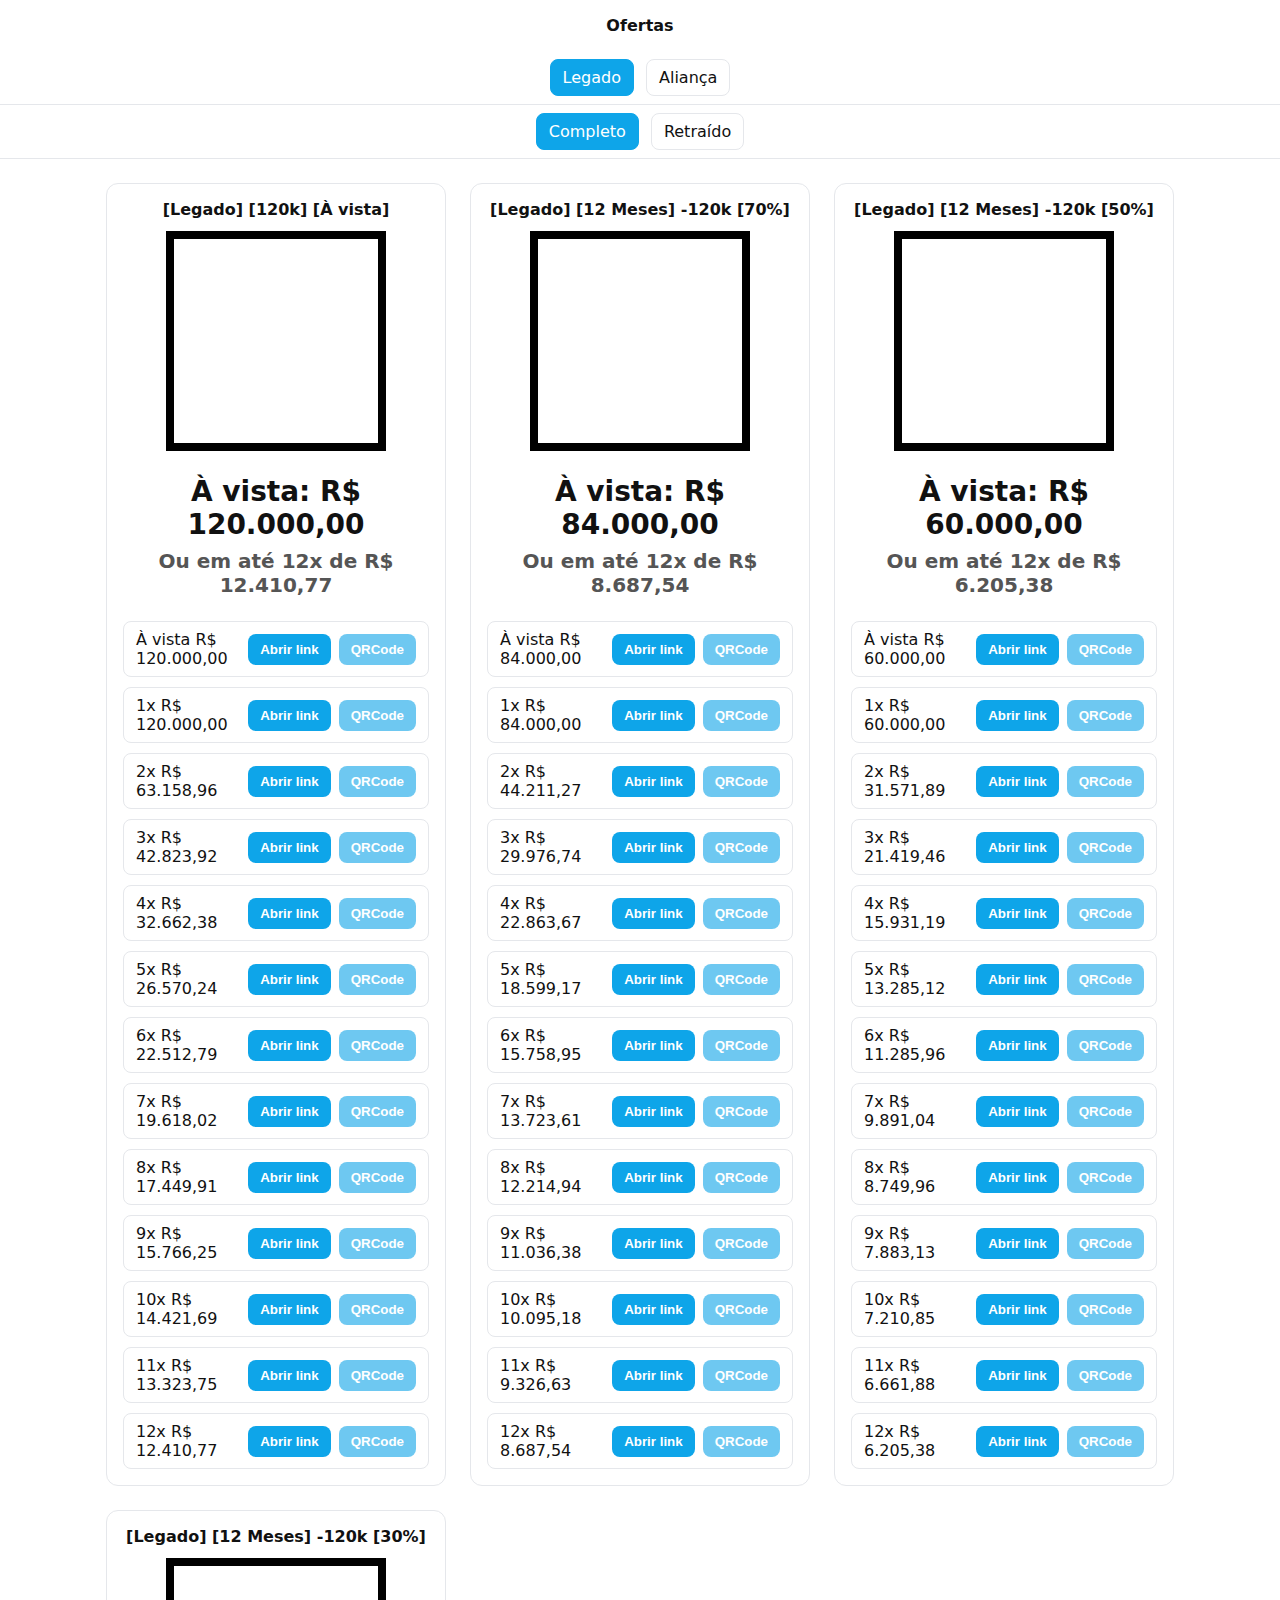
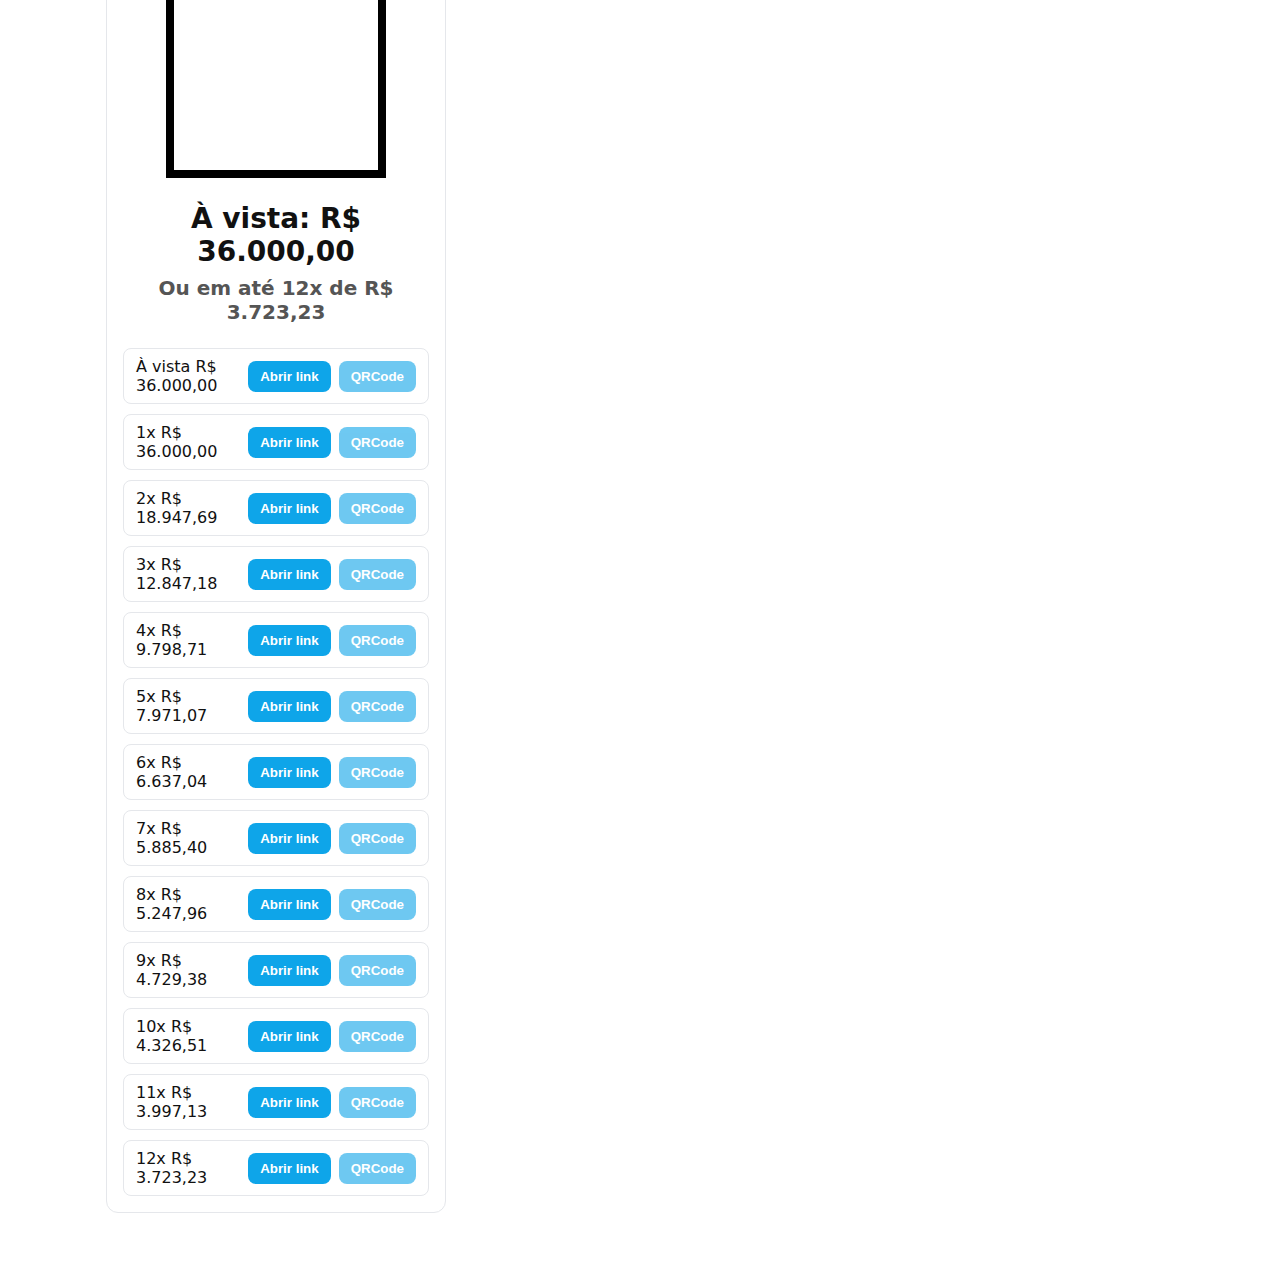
<file: index.html>
<!DOCTYPE html>
<html lang="pt-BR">
<head>
  <meta charset="UTF-8" />
  <meta name="viewport" content="width=device-width, initial-scale=1.0" />
  <title>Tabela de Valores</title>
  <link rel="stylesheet" href="styles.css" />
</head>
<body>
  <header class="top-header">Ofertas</header>
  <nav class="nav">
    <a href="#" class="nav-link nav-link-cat active" data-cat="legado">Legado</a>
    <a href="#" class="nav-link nav-link-cat" data-cat="alianca">Aliança</a>
  </nav>
  <nav class="nav">
    <a href="#" class="nav-link nav-link-page active" data-page="full">Completo</a>
    <a href="#" class="nav-link nav-link-page" data-page="collapsed">Retraído</a>
  </nav>

  <main class="container">
    <section id="page-full">
      <section id="grid" class="grid"></section>
    </section>
    <section id="page-collapsed" class="hidden">
      <section id="grid-collapsed" class="grid"></section>
    </section>
  </main>

  <div id="qr-modal" class="modal hidden">
    <div class="modal-content">
      <div class="modal-header">QR Code</div>
      <div class="modal-body">
        <img id="qr-img" alt="QR" />
      </div>
      <div class="modal-actions">
        <a id="qr-open-link" class="btn" target="_blank" rel="noopener noreferrer">Abrir link</a>
        <button id="qr-close" class="btn">Fechar</button>
      </div>
    </div>
  </div>

  <script src="app.js"></script>
</body>
</html>
</file>
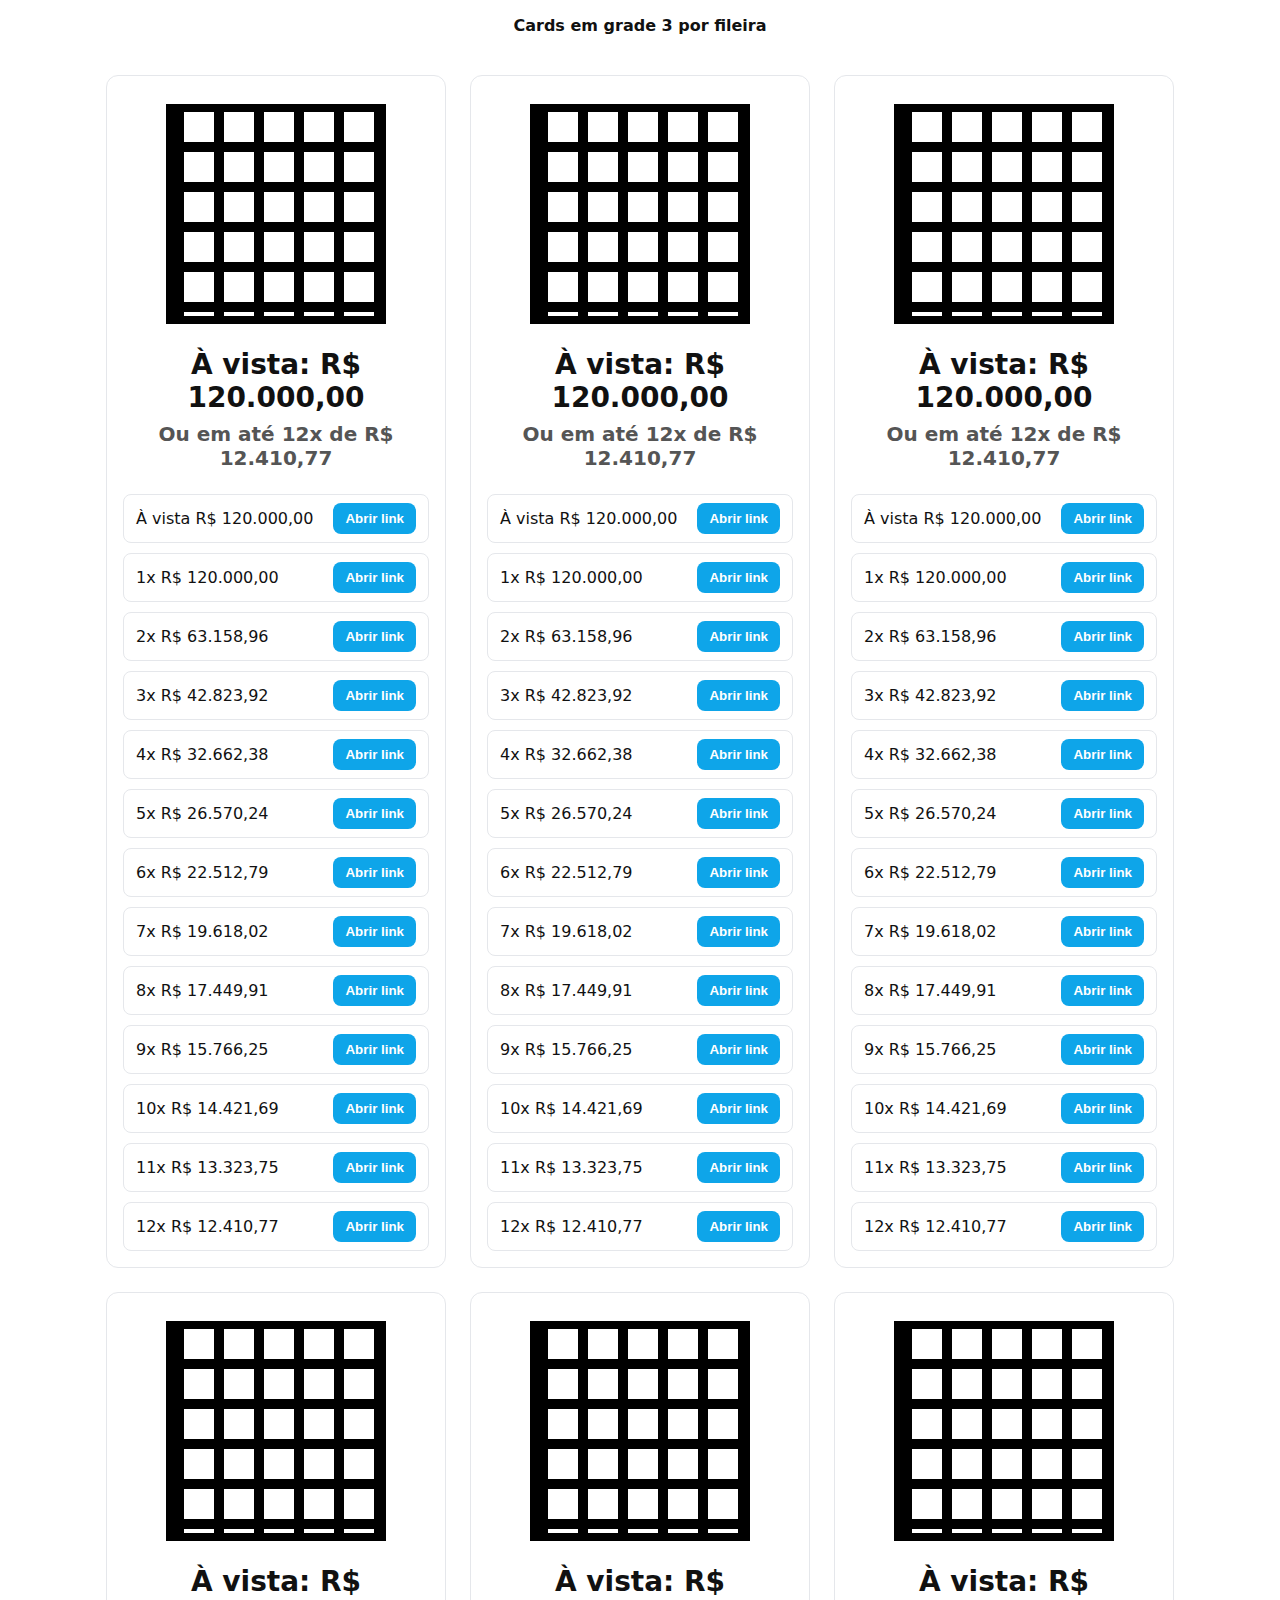
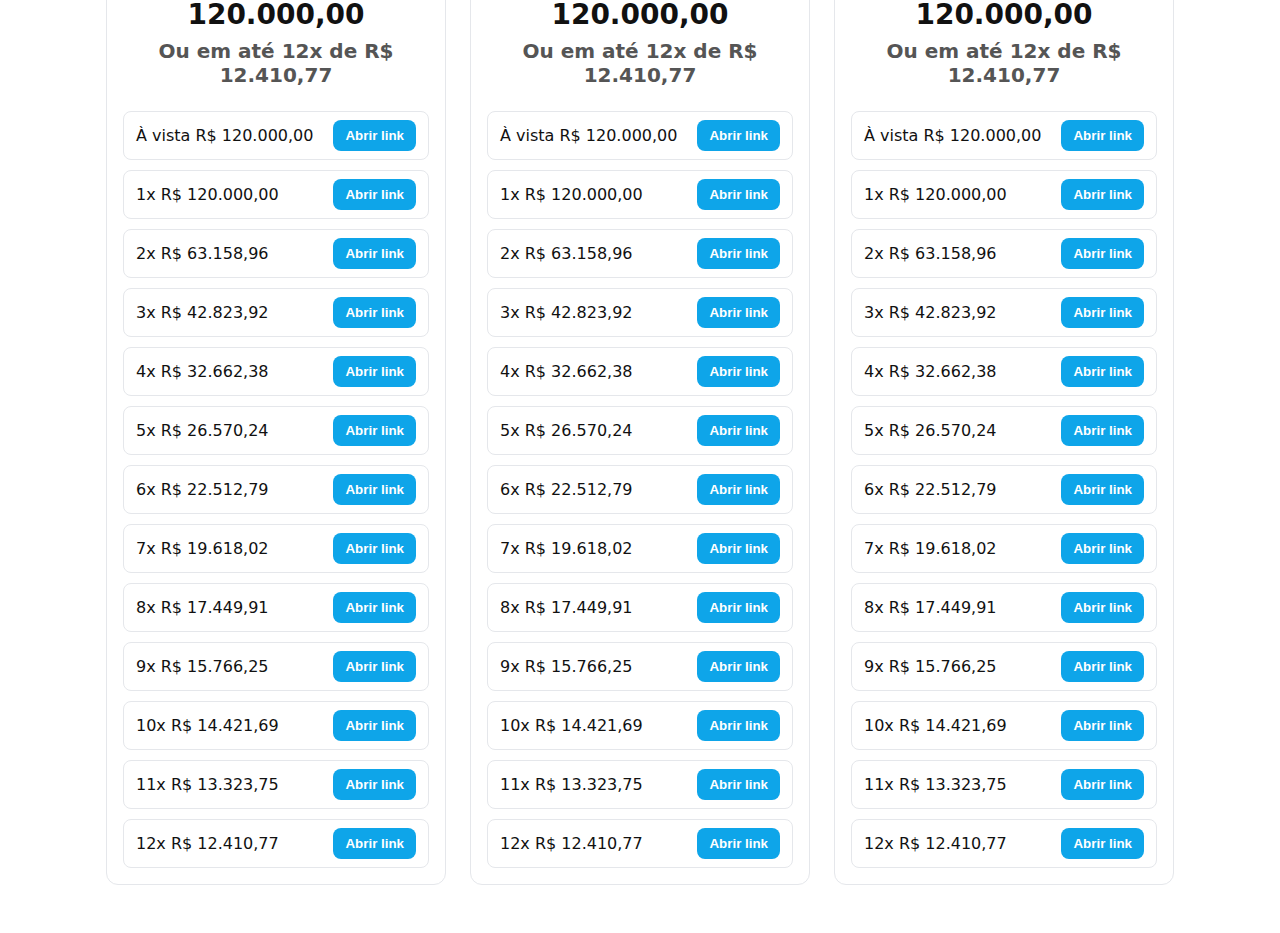
<file: single.html>
<!DOCTYPE html>
<html lang="pt-BR">
<head>
  <meta charset="UTF-8" />
  <meta name="viewport" content="width=device-width, initial-scale=1.0" />
  <title>Tabela de Valores</title>
  <style>
    :root { --text:#111; --muted:#555; --bg:#fff; --border:#e5e7eb; --primary:#0ea5e9 }
    *{box-sizing:border-box} html,body{height:100%} body{margin:0;font-family:system-ui,-apple-system,Segoe UI,Roboto,Ubuntu,Cantarell,Noto Sans,sans-serif;color:var(--text);background:var(--bg)}
    .top-header{text-align:center;font-weight:700;padding:16px 12px}
    .container{max-width:1100px;margin:0 auto;padding:24px 16px 48px}
    .grid{display:grid;grid-template-columns:repeat(3,1fr);gap:24px}
    .card{border:1px solid var(--border);border-radius:12px;padding:16px}
    .hero{text-align:center}
    .qr{width:220px;height:220px;margin:12px auto 24px;background:linear-gradient(90deg,#000 10px,transparent 10px) 0 0/40px 40px,linear-gradient(0deg,#000 10px,transparent 10px) 0 0/40px 40px;border:8px solid #000}
    .title{font-size:28px;margin:0 0 8px}
    .subtitle{font-size:20px;margin:0 0 24px;color:var(--muted);font-weight:600}
    .price-list{list-style:none;padding:0;margin:0;display:grid;gap:10px}
    .price-item{display:flex;align-items:center;justify-content:space-between;border:1px solid var(--border);border-radius:8px;padding:8px 12px}
    .btn{appearance:none;border:none;border-radius:8px;padding:8px 12px;background:var(--primary);color:#fff;font-weight:600;cursor:pointer}
    .btn:disabled{opacity:.6;cursor:not-allowed}
  </style>
</head>
<body>
  <header class="top-header">Cards em grade 3 por fileira</header>
  <main class="container">
    <div class="grid">
      <div class="card">
        <section class="hero">
          <div class="qr"></div>
          <h1 class="title">À vista: R$ 120.000,00</h1>
          <h2 class="subtitle">Ou em até 12x de R$ 12.410,77</h2>
        </section>
        <ul class="price-list">
          <li class="price-item"><span>À vista R$ 120.000,00</span><button class="btn" data-card="c1" data-key="avista">Abrir link</button></li>
          <li class="price-item"><span>1x R$ 120.000,00</span><button class="btn" data-card="c1" data-key="1x">Abrir link</button></li>
          <li class="price-item"><span>2x R$ 63.158,96</span><button class="btn" data-card="c1" data-key="2x">Abrir link</button></li>
          <li class="price-item"><span>3x R$ 42.823,92</span><button class="btn" data-card="c1" data-key="3x">Abrir link</button></li>
          <li class="price-item"><span>4x R$ 32.662,38</span><button class="btn" data-card="c1" data-key="4x">Abrir link</button></li>
          <li class="price-item"><span>5x R$ 26.570,24</span><button class="btn" data-card="c1" data-key="5x">Abrir link</button></li>
          <li class="price-item"><span>6x R$ 22.512,79</span><button class="btn" data-card="c1" data-key="6x">Abrir link</button></li>
          <li class="price-item"><span>7x R$ 19.618,02</span><button class="btn" data-card="c1" data-key="7x">Abrir link</button></li>
          <li class="price-item"><span>8x R$ 17.449,91</span><button class="btn" data-card="c1" data-key="8x">Abrir link</button></li>
          <li class="price-item"><span>9x R$ 15.766,25</span><button class="btn" data-card="c1" data-key="9x">Abrir link</button></li>
          <li class="price-item"><span>10x R$ 14.421,69</span><button class="btn" data-card="c1" data-key="10x">Abrir link</button></li>
          <li class="price-item"><span>11x R$ 13.323,75</span><button class="btn" data-card="c1" data-key="11x">Abrir link</button></li>
          <li class="price-item"><span>12x R$ 12.410,77</span><button class="btn" data-card="c1" data-key="12x">Abrir link</button></li>
        </ul>
      </div>

      <div class="card">
        <section class="hero">
          <div class="qr"></div>
          <h1 class="title">À vista: R$ 120.000,00</h1>
          <h2 class="subtitle">Ou em até 12x de R$ 12.410,77</h2>
        </section>
        <ul class="price-list">
          <li class="price-item"><span>À vista R$ 120.000,00</span><button class="btn" data-card="c2" data-key="avista">Abrir link</button></li>
          <li class="price-item"><span>1x R$ 120.000,00</span><button class="btn" data-card="c2" data-key="1x">Abrir link</button></li>
          <li class="price-item"><span>2x R$ 63.158,96</span><button class="btn" data-card="c2" data-key="2x">Abrir link</button></li>
          <li class="price-item"><span>3x R$ 42.823,92</span><button class="btn" data-card="c2" data-key="3x">Abrir link</button></li>
          <li class="price-item"><span>4x R$ 32.662,38</span><button class="btn" data-card="c2" data-key="4x">Abrir link</button></li>
          <li class="price-item"><span>5x R$ 26.570,24</span><button class="btn" data-card="c2" data-key="5x">Abrir link</button></li>
          <li class="price-item"><span>6x R$ 22.512,79</span><button class="btn" data-card="c2" data-key="6x">Abrir link</button></li>
          <li class="price-item"><span>7x R$ 19.618,02</span><button class="btn" data-card="c2" data-key="7x">Abrir link</button></li>
          <li class="price-item"><span>8x R$ 17.449,91</span><button class="btn" data-card="c2" data-key="8x">Abrir link</button></li>
          <li class="price-item"><span>9x R$ 15.766,25</span><button class="btn" data-card="c2" data-key="9x">Abrir link</button></li>
          <li class="price-item"><span>10x R$ 14.421,69</span><button class="btn" data-card="c2" data-key="10x">Abrir link</button></li>
          <li class="price-item"><span>11x R$ 13.323,75</span><button class="btn" data-card="c2" data-key="11x">Abrir link</button></li>
          <li class="price-item"><span>12x R$ 12.410,77</span><button class="btn" data-card="c2" data-key="12x">Abrir link</button></li>
        </ul>
      </div>

      <div class="card">
        <section class="hero">
          <div class="qr"></div>
          <h1 class="title">À vista: R$ 120.000,00</h1>
          <h2 class="subtitle">Ou em até 12x de R$ 12.410,77</h2>
        </section>
        <ul class="price-list">
          <li class="price-item"><span>À vista R$ 120.000,00</span><button class="btn" data-card="c3" data-key="avista">Abrir link</button></li>
          <li class="price-item"><span>1x R$ 120.000,00</span><button class="btn" data-card="c3" data-key="1x">Abrir link</button></li>
          <li class="price-item"><span>2x R$ 63.158,96</span><button class="btn" data-card="c3" data-key="2x">Abrir link</button></li>
          <li class="price-item"><span>3x R$ 42.823,92</span><button class="btn" data-card="c3" data-key="3x">Abrir link</button></li>
          <li class="price-item"><span>4x R$ 32.662,38</span><button class="btn" data-card="c3" data-key="4x">Abrir link</button></li>
          <li class="price-item"><span>5x R$ 26.570,24</span><button class="btn" data-card="c3" data-key="5x">Abrir link</button></li>
          <li class="price-item"><span>6x R$ 22.512,79</span><button class="btn" data-card="c3" data-key="6x">Abrir link</button></li>
          <li class="price-item"><span>7x R$ 19.618,02</span><button class="btn" data-card="c3" data-key="7x">Abrir link</button></li>
          <li class="price-item"><span>8x R$ 17.449,91</span><button class="btn" data-card="c3" data-key="8x">Abrir link</button></li>
          <li class="price-item"><span>9x R$ 15.766,25</span><button class="btn" data-card="c3" data-key="9x">Abrir link</button></li>
          <li class="price-item"><span>10x R$ 14.421,69</span><button class="btn" data-card="c3" data-key="10x">Abrir link</button></li>
          <li class="price-item"><span>11x R$ 13.323,75</span><button class="btn" data-card="c3" data-key="11x">Abrir link</button></li>
          <li class="price-item"><span>12x R$ 12.410,77</span><button class="btn" data-card="c3" data-key="12x">Abrir link</button></li>
        </ul>
      </div>

      <div class="card">
        <section class="hero">
          <div class="qr"></div>
          <h1 class="title">À vista: R$ 120.000,00</h1>
          <h2 class="subtitle">Ou em até 12x de R$ 12.410,77</h2>
        </section>
        <ul class="price-list">
          <li class="price-item"><span>À vista R$ 120.000,00</span><button class="btn" data-card="c4" data-key="avista">Abrir link</button></li>
          <li class="price-item"><span>1x R$ 120.000,00</span><button class="btn" data-card="c4" data-key="1x">Abrir link</button></li>
          <li class="price-item"><span>2x R$ 63.158,96</span><button class="btn" data-card="c4" data-key="2x">Abrir link</button></li>
          <li class="price-item"><span>3x R$ 42.823,92</span><button class="btn" data-card="c4" data-key="3x">Abrir link</button></li>
          <li class="price-item"><span>4x R$ 32.662,38</span><button class="btn" data-card="c4" data-key="4x">Abrir link</button></li>
          <li class="price-item"><span>5x R$ 26.570,24</span><button class="btn" data-card="c4" data-key="5x">Abrir link</button></li>
          <li class="price-item"><span>6x R$ 22.512,79</span><button class="btn" data-card="c4" data-key="6x">Abrir link</button></li>
          <li class="price-item"><span>7x R$ 19.618,02</span><button class="btn" data-card="c4" data-key="7x">Abrir link</button></li>
          <li class="price-item"><span>8x R$ 17.449,91</span><button class="btn" data-card="c4" data-key="8x">Abrir link</button></li>
          <li class="price-item"><span>9x R$ 15.766,25</span><button class="btn" data-card="c4" data-key="9x">Abrir link</button></li>
          <li class="price-item"><span>10x R$ 14.421,69</span><button class="btn" data-card="c4" data-key="10x">Abrir link</button></li>
          <li class="price-item"><span>11x R$ 13.323,75</span><button class="btn" data-card="c4" data-key="11x">Abrir link</button></li>
          <li class="price-item"><span>12x R$ 12.410,77</span><button class="btn" data-card="c4" data-key="12x">Abrir link</button></li>
        </ul>
      </div>

      <div class="card">
        <section class="hero">
          <div class="qr"></div>
          <h1 class="title">À vista: R$ 120.000,00</h1>
          <h2 class="subtitle">Ou em até 12x de R$ 12.410,77</h2>
        </section>
        <ul class="price-list">
          <li class="price-item"><span>À vista R$ 120.000,00</span><button class="btn" data-card="c5" data-key="avista">Abrir link</button></li>
          <li class="price-item"><span>1x R$ 120.000,00</span><button class="btn" data-card="c5" data-key="1x">Abrir link</button></li>
          <li class="price-item"><span>2x R$ 63.158,96</span><button class="btn" data-card="c5" data-key="2x">Abrir link</button></li>
          <li class="price-item"><span>3x R$ 42.823,92</span><button class="btn" data-card="c5" data-key="3x">Abrir link</button></li>
          <li class="price-item"><span>4x R$ 32.662,38</span><button class="btn" data-card="c5" data-key="4x">Abrir link</button></li>
          <li class="price-item"><span>5x R$ 26.570,24</span><button class="btn" data-card="c5" data-key="5x">Abrir link</button></li>
          <li class="price-item"><span>6x R$ 22.512,79</span><button class="btn" data-card="c5" data-key="6x">Abrir link</button></li>
          <li class="price-item"><span>7x R$ 19.618,02</span><button class="btn" data-card="c5" data-key="7x">Abrir link</button></li>
          <li class="price-item"><span>8x R$ 17.449,91</span><button class="btn" data-card="c5" data-key="8x">Abrir link</button></li>
          <li class="price-item"><span>9x R$ 15.766,25</span><button class="btn" data-card="c5" data-key="9x">Abrir link</button></li>
          <li class="price-item"><span>10x R$ 14.421,69</span><button class="btn" data-card="c5" data-key="10x">Abrir link</button></li>
          <li class="price-item"><span>11x R$ 13.323,75</span><button class="btn" data-card="c5" data-key="11x">Abrir link</button></li>
          <li class="price-item"><span>12x R$ 12.410,77</span><button class="btn" data-card="c5" data-key="12x">Abrir link</button></li>
        </ul>
      </div>

      <div class="card">
        <section class="hero">
          <div class="qr"></div>
          <h1 class="title">À vista: R$ 120.000,00</h1>
          <h2 class="subtitle">Ou em até 12x de R$ 12.410,77</h2>
        </section>
        <ul class="price-list">
          <li class="price-item"><span>À vista R$ 120.000,00</span><button class="btn" data-card="c6" data-key="avista">Abrir link</button></li>
          <li class="price-item"><span>1x R$ 120.000,00</span><button class="btn" data-card="c6" data-key="1x">Abrir link</button></li>
          <li class="price-item"><span>2x R$ 63.158,96</span><button class="btn" data-card="c6" data-key="2x">Abrir link</button></li>
          <li class="price-item"><span>3x R$ 42.823,92</span><button class="btn" data-card="c6" data-key="3x">Abrir link</button></li>
          <li class="price-item"><span>4x R$ 32.662,38</span><button class="btn" data-card="c6" data-key="4x">Abrir link</button></li>
          <li class="price-item"><span>5x R$ 26.570,24</span><button class="btn" data-card="c6" data-key="5x">Abrir link</button></li>
          <li class="price-item"><span>6x R$ 22.512,79</span><button class="btn" data-card="c6" data-key="6x">Abrir link</button></li>
          <li class="price-item"><span>7x R$ 19.618,02</span><button class="btn" data-card="c6" data-key="7x">Abrir link</button></li>
          <li class="price-item"><span>8x R$ 17.449,91</span><button class="btn" data-card="c6" data-key="8x">Abrir link</button></li>
          <li class="price-item"><span>9x R$ 15.766,25</span><button class="btn" data-card="c6" data-key="9x">Abrir link</button></li>
          <li class="price-item"><span>10x R$ 14.421,69</span><button class="btn" data-card="c6" data-key="10x">Abrir link</button></li>
          <li class="price-item"><span>11x R$ 13.323,75</span><button class="btn" data-card="c6" data-key="11x">Abrir link</button></li>
          <li class="price-item"><span>12x R$ 12.410,77</span><button class="btn" data-card="c6" data-key="12x">Abrir link</button></li>
        </ul>
      </div>
    </div>
  </main>

  <script id="link-config" type="application/json">{
    "c1": {"avista":"https://www.google.com","1x":"https://www.google.com","2x":"https://www.google.com","3x":"https://www.google.com","4x":"https://www.google.com","5x":"https://www.google.com","6x":"https://www.google.com","7x":"https://www.google.com","8x":"https://www.google.com","9x":"https://www.google.com","10x":"https://www.google.com","11x":"https://www.google.com","12x":"https://www.google.com"},
    "c2": {"avista":"https://www.google.com","1x":"https://www.google.com","2x":"https://www.google.com","3x":"https://www.google.com","4x":"https://www.google.com","5x":"https://www.google.com","6x":"https://www.google.com","7x":"https://www.google.com","8x":"https://www.google.com","9x":"https://www.google.com","10x":"https://www.google.com","11x":"https://www.google.com","12x":"https://www.google.com"},
    "c3": {"avista":"https://www.google.com","1x":"https://www.google.com","2x":"https://www.google.com","3x":"https://www.google.com","4x":"https://www.google.com","5x":"https://www.google.com","6x":"https://www.google.com","7x":"https://www.google.com","8x":"https://www.google.com","9x":"https://www.google.com","10x":"https://www.google.com","11x":"https://www.google.com","12x":"https://www.google.com"},
    "c4": {"avista":"https://www.google.com","1x":"https://www.google.com","2x":"https://www.google.com","3x":"https://www.google.com","4x":"https://www.google.com","5x":"https://www.google.com","6x":"https://www.google.com","7x":"https://www.google.com","8x":"https://www.google.com","9x":"https://www.google.com","10x":"https://www.google.com","11x":"https://www.google.com","12x":"https://www.google.com"},
    "c5": {"avista":"https://www.google.com","1x":"https://www.google.com","2x":"https://www.google.com","3x":"https://www.google.com","4x":"https://www.google.com","5x":"https://www.google.com","6x":"https://www.google.com","7x":"https://www.google.com","8x":"https://www.google.com","9x":"https://www.google.com","10x":"https://www.google.com","11x":"https://www.google.com","12x":"https://www.google.com"},
    "c6": {"avista":"https://www.google.com","1x":"https://www.google.com","2x":"https://www.google.com","3x":"https://www.google.com","4x":"https://www.google.com","5x":"https://www.google.com","6x":"https://www.google.com","7x":"https://www.google.com","8x":"https://www.google.com","9x":"https://www.google.com","10x":"https://www.google.com","11x":"https://www.google.com","12x":"https://www.google.com"}
  }</script>
  <script>
    const links = JSON.parse(document.getElementById('link-config').textContent);
    document.querySelectorAll('.btn[data-card][data-key]').forEach(btn => {
      const cid = btn.getAttribute('data-card');
      const key = btn.getAttribute('data-key');
      const url = (links[cid]||{})[key];
      if (!url) { btn.disabled = true; return; }
      btn.addEventListener('click', () => window.open(url, '_blank', 'noopener,noreferrer'));
    });
  </script>
</body>
</html>
</file>
<file: styles.css>
:root {
  --text: #111;
  --muted: #555;
  --bg: #fff;
  --border: #e5e7eb;
  --primary: #0ea5e9;
}

* { box-sizing: border-box; }
html, body { height: 100%; }
body {
  margin: 0;
  font-family: system-ui, -apple-system, Segoe UI, Roboto, Ubuntu, Cantarell, Noto Sans, sans-serif;
  color: var(--text);
  background: var(--bg);
}

.top-header {
  text-align: center;
  font-weight: 700;
  padding: 16px 12px;
}

.nav { display: flex; gap: 12px; justify-content: center; padding: 8px 12px; border-bottom: 1px solid var(--border); }
.nav-link { text-decoration: none; color: var(--text); padding: 8px 12px; border: 1px solid var(--border); border-radius: 8px; }
.nav-link.active { background: var(--primary); color: #fff; border-color: var(--primary); }
.hidden { display: none; }
.no-scroll { overflow: hidden; }

.container {
  max-width: 1100px;
  margin: 0 auto;
  padding: 24px 16px 48px;
}

.grid { display: grid; grid-template-columns: repeat(3, 1fr); gap: 24px; }
.card { border: 1px solid var(--border); border-radius: 12px; padding: 16px; }

.hero { text-align: center; }
.qr {
  width: 220px;
  height: 220px;
  margin: 12px auto 24px;
  border: 8px solid #000;
}
.qr img { width: 100%; height: 100%; display: block; }

.title { font-size: 28px; margin: 0 0 8px; }
.subtitle { font-size: 20px; margin: 0 0 24px; color: var(--muted); font-weight: 600; }

.price-list {
  list-style: none;
  padding: 0;
  margin: 0;
  display: grid;
  gap: 10px;
}

.price-item {
  display: flex;
  align-items: center;
  justify-content: space-between;
  border: 1px solid var(--border);
  border-radius: 8px;
  padding: 8px 12px;
}

.price-item span { flex: 1; }

.btn {
  appearance: none;
  border: none;
  border-radius: 8px;
  padding: 8px 12px;
  background: var(--primary);
  color: #fff;
  font-weight: 600;
  cursor: pointer;
}

.btn:disabled { opacity: .6; cursor: not-allowed; }

.btn + .btn { margin-left: 8px; }

.modal { position: fixed; inset: 0; background: rgba(0,0,0,.5); display: flex; align-items: center; justify-content: center; z-index: 50; }
.modal-content { background: #fff; border-radius: 12px; width: 90%; max-width: 420px; box-shadow: 0 10px 30px rgba(0,0,0,.2); overflow: hidden; }
.modal-header { padding: 12px 16px; font-weight: 700; border-bottom: 1px solid var(--border); }
.modal-body { padding: 16px; display: flex; align-items: center; justify-content: center; }
.modal-body img { width: 220px; height: 220px; }
.modal-actions { padding: 12px 16px; display: flex; justify-content: flex-end; gap: 8px; border-top: 1px solid var(--border); }
.modal.hidden { display: none !important; }

.collapse { border-top: 1px solid var(--border); }
.collapse-summary { list-style: none; cursor: pointer; padding: 10px 12px; font-weight: 600; border: 1px solid var(--border); border-radius: 8px; }
.collapse[open] .collapse-summary { border-bottom-left-radius: 0; border-bottom-right-radius: 0; }
.collapse-content { border: 1px solid var(--border); border-top: none; border-bottom-left-radius: 8px; border-bottom-right-radius: 8px; padding: 12px; }

@media (max-width: 1024px) {
  .grid { grid-template-columns: repeat(2, 1fr); gap: 20px; }
  .qr { width: 180px; height: 180px; }
  .title { font-size: 24px; }
  .subtitle { font-size: 18px; }
}

@media (max-width: 640px) {
  .container { max-width: 100%; padding: 16px 12px 32px; }
  .grid { grid-template-columns: 1fr; gap: 16px; }
  .card { padding: 12px; }
  .qr { width: 150px; height: 150px; }
  .title { font-size: 22px; }
  .subtitle { font-size: 16px; }
  .price-item { align-items: flex-start; gap: 8px; }
  .btn { padding: 10px 12px; }
  .nav { flex-wrap: wrap; }
}
</file>
